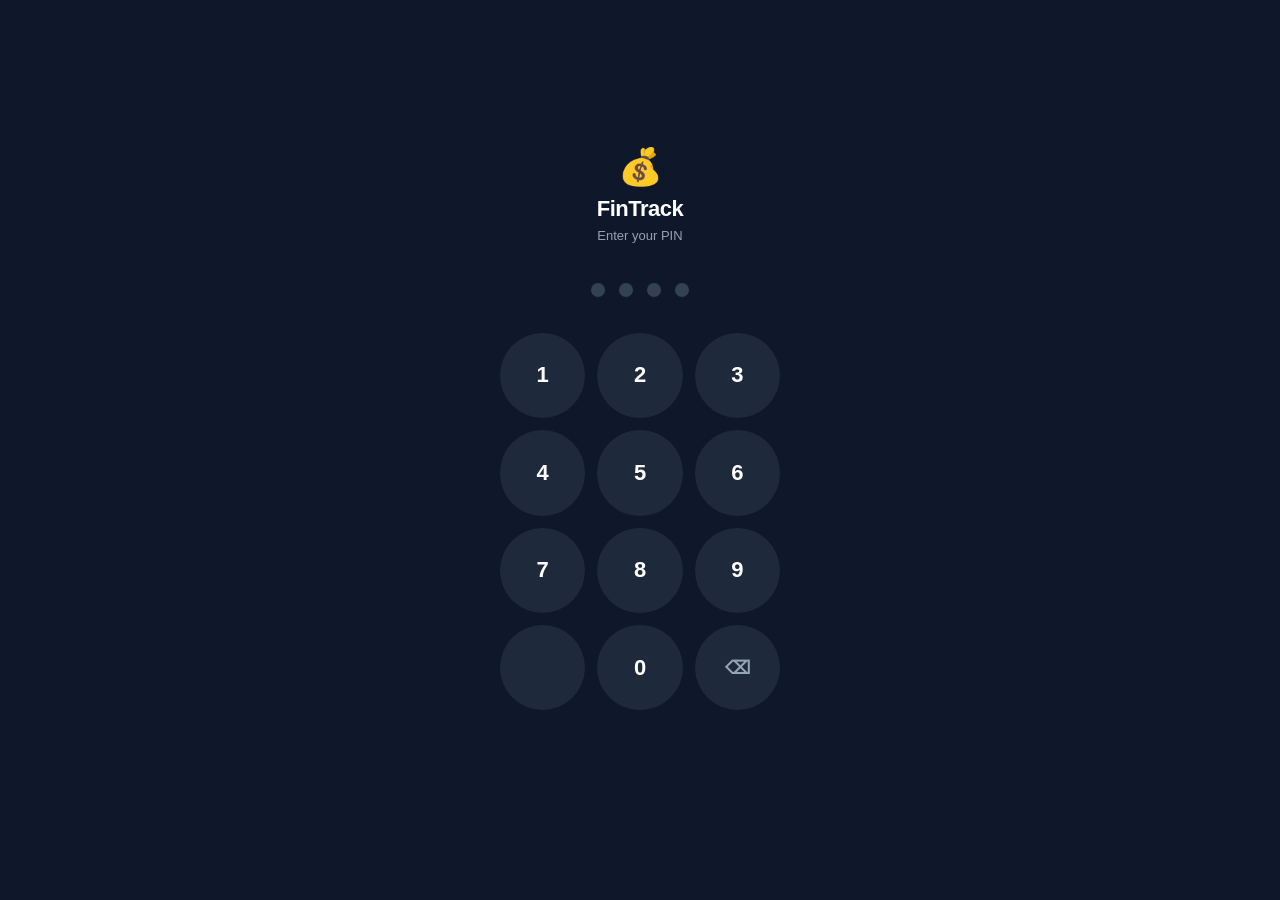
<file: finance_app.html>
<!DOCTYPE html>
<html lang="en">
<head>
<meta charset="UTF-8">
<meta name="viewport" content="width=device-width, initial-scale=1.0, maximum-scale=1.0, user-scalable=no">
<title>FinTrack</title>
<style>
  :root {
    --teal: #0d9488; --teal-light: #ccfbf1; --teal-dark: #0f766e;
    --indigo: #6366f1; --indigo-light: #eef2ff;
    --amber: #f59e0b; --green: #22c55e; --red: #ef4444;
    --slate-900: #0f172a; --slate-700: #334155; --slate-500: #64748b;
    --slate-400: #94a3b8; --slate-200: #e2e8f0; --slate-100: #f1f5f9;
    --slate-50: #f8fafc; --white: #ffffff;
    --nav-h: 64px; --radius: 16px; --radius-sm: 10px;
  }
  * { box-sizing: border-box; margin: 0; padding: 0; -webkit-tap-highlight-color: transparent; }
  html, body { height: 100%; }
  body { font-family: -apple-system, BlinkMacSystemFont, 'SF Pro Display', sans-serif;
    background: var(--slate-50); color: var(--slate-900);
    max-width: 430px; margin: 0 auto; min-height: 100vh; overflow-x: hidden; }

  /* ── PIN SCREEN ── */
  #pin-screen {
    position: fixed; inset: 0; background: var(--slate-900); z-index: 999;
    display: flex; flex-direction: column; align-items: center; justify-content: center;
    padding: 40px 32px;
  }
  #pin-screen.hidden { display: none; }
  .pin-logo { font-size: 36px; margin-bottom: 8px; }
  .pin-title { font-size: 22px; font-weight: 700; color: var(--white); margin-bottom: 6px; letter-spacing: -0.5px; }
  .pin-sub { font-size: 13px; color: var(--slate-400); margin-bottom: 40px; }
  .pin-dots { display: flex; gap: 14px; margin-bottom: 36px; }
  .pin-dot { width: 14px; height: 14px; border-radius: 50%; background: var(--slate-700); transition: background 0.15s; }
  .pin-dot.filled { background: var(--teal); }
  .pin-pad { display: grid; grid-template-columns: repeat(3, 1fr); gap: 12px; width: 100%; max-width: 280px; }
  .pin-btn {
    aspect-ratio: 1; border-radius: 50%; background: var(--slate-800, #1e293b);
    border: none; color: var(--white); font-size: 22px; font-weight: 600;
    cursor: pointer; display: flex; align-items: center; justify-content: center;
    transition: background 0.1s, transform 0.1s;
  }
  .pin-btn:active { background: var(--teal); transform: scale(0.93); }
  .pin-btn.del { font-size: 18px; color: var(--slate-400); }
  .pin-error { font-size: 12px; color: var(--red); margin-top: 16px; height: 16px; }
  .pin-setup-hint { font-size: 11px; color: var(--slate-500); margin-top: 12px; text-align: center; }

  /* ── SYNC STATUS BAR ── */
  .sync-bar {
    display: flex; align-items: center; gap: 6px;
    padding: 7px 14px; font-size: 11px; font-weight: 500;
    background: var(--teal-light); color: var(--teal-dark);
    border-bottom: 1px solid #99f6e4; justify-content: space-between;
  }
  .sync-bar.error { background: #fef2f2; color: #991b1b; border-color: #fca5a5; }
  .sync-bar.hidden { display: none; }
  .sync-dot { width: 7px; height: 7px; border-radius: 50%; background: var(--teal); flex-shrink: 0; }
  .sync-dot.pulse { animation: pulse 1.5s infinite; }
  .sync-dot.red { background: var(--red); }
  @keyframes pulse { 0%,100%{opacity:1} 50%{opacity:0.3} }
  .sync-btn { font-size: 10px; font-weight: 600; background: none; border: none;
    color: inherit; cursor: pointer; text-decoration: underline; }

  /* ── LAYOUT ── */
  .page { display: none; padding-bottom: calc(var(--nav-h) + 12px); min-height: 100vh; }
  .page.active { display: block; }
  .nav { position: fixed; bottom: 0; left: 50%; transform: translateX(-50%);
    width: 100%; max-width: 430px; height: var(--nav-h);
    background: var(--white); border-top: 1px solid var(--slate-200);
    display: flex; align-items: center; z-index: 100; }
  .nav-btn { flex: 1; display: flex; flex-direction: column; align-items: center; gap: 4px;
    background: none; border: none; cursor: pointer; color: var(--slate-400);
    font-size: 10px; font-weight: 500; padding: 6px 0; transition: color 0.15s; }
  .nav-btn.active { color: var(--teal); }
  .nav-btn svg { width: 22px; height: 22px; }
  .fab-wrap { flex: 0 0 72px; display: flex; justify-content: center; }
  .fab { width: 52px; height: 52px; border-radius: 50%; background: var(--slate-900);
    border: none; cursor: pointer; display: flex; align-items: center; justify-content: center;
    margin-top: -22px; box-shadow: 0 4px 16px rgba(15,23,42,0.25); transition: transform 0.15s; }
  .fab:active { transform: scale(0.95); }
  .fab svg { width: 22px; height: 22px; color: var(--white); }

  /* ── CARDS ── */
  .card { background: var(--white); border-radius: var(--radius); border: 1px solid var(--slate-200); padding: 16px; }
  .balance-card { margin: 14px 20px 0; background: var(--slate-900); border-radius: 20px; padding: 20px; }
  .balance-label { font-size: 10px; color: #475569; margin-bottom: 4px; letter-spacing: 0.3px; }
  .balance-amount { font-size: 34px; font-weight: 700; color: var(--white); letter-spacing: -1.5px; margin-bottom: 14px; line-height: 1; }
  .balance-actions { display: flex; gap: 8px; }
  .bal-action { flex: 1; background: rgba(255,255,255,0.07); border-radius: 10px; padding: 9px 6px; text-align: center; border: none; cursor: pointer; }
  .bal-action-icon { font-size: 16px; margin-bottom: 2px; }
  .bal-action-label { font-size: 9px; color: #64748b; }

  /* ── HOME ── */
  .home-header { padding: 20px 20px 0; display: flex; justify-content: space-between; align-items: center; }
  .avatar { width: 36px; height: 36px; border-radius: 50%; background: var(--indigo-light);
    display: flex; align-items: center; justify-content: center; font-size: 15px; font-weight: 700; color: var(--indigo); }
  .greeting { font-size: 13px; color: var(--slate-400); }
  .notif-btn { width: 36px; height: 36px; border-radius: 50%; background: var(--slate-100); border: none; cursor: pointer; display: flex; align-items: center; justify-content: center; }
  .chart-section { margin: 16px 20px 0; }
  .chart-header { display: flex; justify-content: space-between; align-items: center; margin-bottom: 10px; }
  .period-pills { display: flex; gap: 4px; }
  .period-pill { font-size: 10px; padding: 3px 10px; border-radius: 20px; border: none; cursor: pointer; font-weight: 500; background: var(--slate-100); color: var(--slate-500); }
  .period-pill.active { background: var(--slate-900); color: var(--white); }
  .chart-wrap { background: var(--white); border-radius: var(--radius); border: 1px solid var(--slate-200); padding: 14px; }
  .chart-amount { font-size: 22px; font-weight: 700; letter-spacing: -0.5px; color: var(--slate-900); margin-bottom: 2px; }
  .chart-sub { font-size: 10px; color: var(--slate-400); margin-bottom: 12px; }
  .ie-row { display: flex; gap: 8px; margin: 12px 20px 0; }
  .ie-pill { flex: 1; background: var(--white); border-radius: var(--radius-sm); border: 1px solid var(--slate-200); padding: 10px 12px; display: flex; align-items: center; gap: 8px; }
  .ie-dot { width: 8px; height: 8px; border-radius: 50%; flex-shrink: 0; }
  .ie-val { font-size: 13px; font-weight: 700; color: var(--slate-900); }
  .ie-lbl { font-size: 9px; color: var(--slate-400); }
  .tx-section { margin: 16px 20px 0; }
  .tx-row { display: flex; align-items: center; gap: 10px; padding: 9px 0; border-bottom: 1px solid var(--slate-100); }
  .tx-row:last-child { border-bottom: none; }
  .tx-icon { width: 36px; height: 36px; border-radius: 50%; display: flex; align-items: center; justify-content: center; font-size: 16px; flex-shrink: 0; background: var(--slate-100); }
  .tx-name { font-size: 12px; font-weight: 600; color: var(--slate-900); }
  .tx-sub { font-size: 10px; color: var(--slate-400); margin-top: 1px; }
  .tx-amt { font-size: 13px; font-weight: 700; }
  .tx-amt.neg { color: var(--red); } .tx-amt.pos { color: var(--green); }
  .sec-hd { display: flex; justify-content: space-between; align-items: center; margin-bottom: 10px; }
  .section-label { font-size: 13px; font-weight: 600; color: var(--slate-900); }
  .see-all { font-size: 11px; color: var(--teal); font-weight: 600; background: none; border: none; cursor: pointer; }

  /* ── GOALS ── */
  .goals-header { padding: 24px 20px 0; }
  .goals-summary { margin: 12px 20px 0; display: flex; gap: 8px; }
  .gsumm { flex: 1; background: var(--white); border: 1px solid var(--slate-200); border-radius: var(--radius-sm); padding: 10px; }
  .gsumm-val { font-size: 15px; font-weight: 700; color: var(--slate-900); }
  .gsumm-lbl { font-size: 9px; color: var(--slate-400); margin-top: 2px; }
  .goals-grid { margin: 14px 20px 0; display: flex; flex-direction: column; gap: 10px; }
  .goal-card { background: var(--white); border-radius: var(--radius); border: 1px solid var(--slate-200); padding: 14px; }
  .goal-top { display: flex; justify-content: space-between; align-items: center; margin-bottom: 10px; }
  .goal-icon-wrap { width: 32px; height: 32px; border-radius: 9px; display: flex; align-items: center; justify-content: center; font-size: 16px; }
  .goal-pct { font-size: 13px; font-weight: 700; }
  .goal-name { font-size: 12px; font-weight: 600; color: var(--slate-900); margin-bottom: 1px; }
  .goal-saved { font-size: 10px; color: var(--slate-400); }
  .goal-track { height: 5px; background: var(--slate-100); border-radius: 3px; margin: 8px 0 6px; }
  .goal-fill { height: 100%; border-radius: 3px; transition: width 0.6s ease; }
  .goal-footer { display: flex; justify-content: space-between; font-size: 9px; color: var(--slate-400); }

  /* ── ANALYTICS ── */
  .analytics-header { padding: 24px 20px 0; }
  .revenue-card { margin: 14px 20px 0; background: var(--teal); border-radius: 20px; padding: 18px; }
  .rev-label { font-size: 10px; color: rgba(255,255,255,0.65); margin-bottom: 4px; }
  .rev-amount { font-size: 30px; font-weight: 700; color: var(--white); letter-spacing: -1px; margin-bottom: 4px; }
  .rev-change { font-size: 11px; color: #99f6e4; font-weight: 500; margin-bottom: 16px; }
  .bar-chart { display: flex; align-items: flex-end; gap: 5px; height: 56px; }
  .bar-col { flex: 1; display: flex; flex-direction: column; align-items: center; }
  .bar-inner { width: 100%; border-radius: 4px 4px 0 0; }
  .bar-xlabel { font-size: 8px; color: rgba(255,255,255,0.5); margin-top: 5px; }
  .an-stats { margin: 12px 20px 0; display: flex; gap: 8px; }
  .an-stat { flex: 1; background: var(--white); border: 1px solid var(--slate-200); border-radius: var(--radius-sm); padding: 11px; }
  .an-stat-val { font-size: 16px; font-weight: 700; color: var(--slate-900); }
  .an-stat-lbl { font-size: 9px; color: var(--slate-400); margin-top: 2px; }
  .cat-section { margin: 14px 20px 0; }
  .cat-item { margin-bottom: 11px; }
  .cat-row { display: flex; justify-content: space-between; font-size: 11px; color: var(--slate-700); margin-bottom: 5px; font-weight: 500; }
  .cat-val { color: var(--slate-400); font-weight: 400; }
  .cat-track { height: 6px; background: var(--slate-100); border-radius: 3px; }
  .cat-fill { height: 100%; border-radius: 3px; }

  /* ── INSTALLMENTS ── */
  .inst-header { padding: 24px 20px 0; }
  .inst-summary { margin: 12px 20px 0; display: flex; gap: 8px; flex-wrap: wrap; }
  .inst-grid { margin: 14px 20px 0; display: flex; flex-direction: column; gap: 10px; }
  .inst-card { background: var(--white); border-radius: var(--radius); border: 1px solid var(--slate-200); padding: 14px; }
  .inst-top { display: flex; justify-content: space-between; align-items: flex-start; margin-bottom: 10px; }
  .inst-name { font-size: 13px; font-weight: 700; color: var(--slate-900); }
  .inst-cat { font-size: 10px; color: var(--slate-400); margin-top: 2px; }
  .inst-badge { font-size: 9px; font-weight: 600; padding: 3px 9px; border-radius: 10px; }
  .badge-active { background: #fff7ed; color: #c2410c; }
  .badge-done { background: var(--slate-100); color: var(--slate-500); }
  .inst-track { height: 6px; background: var(--slate-100); border-radius: 3px; margin: 8px 0 10px; }
  .inst-fill { height: 100%; border-radius: 3px; transition: width 0.6s; }
  .inst-stats { display: flex; justify-content: space-between; font-size: 10px; color: var(--slate-500); }
  .inst-stat-val { font-size: 12px; font-weight: 700; color: var(--slate-900); }

  /* ── SETTINGS ── */
  .settings-header { padding: 24px 20px 0; }
  .settings-section { margin: 16px 20px 0; }
  .settings-label { font-size: 11px; font-weight: 600; color: var(--slate-400); text-transform: uppercase; letter-spacing: 0.05em; margin-bottom: 8px; }
  .settings-card { background: var(--white); border-radius: var(--radius); border: 1px solid var(--slate-200); overflow: hidden; }
  .settings-row { display: flex; align-items: center; justify-content: space-between; padding: 13px 16px; border-bottom: 1px solid var(--slate-100); cursor: pointer; }
  .settings-row:last-child { border-bottom: none; }
  .settings-row-label { font-size: 13px; font-weight: 500; color: var(--slate-900); }
  .settings-row-sub { font-size: 10px; color: var(--slate-400); margin-top: 2px; }
  .settings-row-right { display: flex; align-items: center; gap: 8px; font-size: 12px; color: var(--slate-400); }
  .toggle { width: 42px; height: 24px; border-radius: 12px; background: var(--slate-200); position: relative; cursor: pointer; transition: background 0.2s; border: none; flex-shrink: 0; }
  .toggle.on { background: var(--teal); }
  .toggle::after { content: ""; position: absolute; width: 18px; height: 18px; border-radius: 50%; background: var(--white); top: 3px; left: 3px; transition: left 0.2s; }
  .toggle.on::after { left: 21px; }
  .url-input { width: 100%; border: none; outline: none; font-size: 12px; color: var(--slate-700); background: none; font-family: inherit; }
  .settings-btn { padding: 12px 16px; background: none; border: none; color: var(--teal); font-size: 13px; font-weight: 600; cursor: pointer; text-align: left; width: 100%; }
  .settings-btn.danger { color: var(--red); }

  /* ── ADD ── */
  .add-header { padding: 24px 20px 0; }
  .type-toggle { margin: 14px 20px 0; display: flex; background: var(--slate-100); border-radius: 12px; padding: 4px; }
  .type-btn { flex: 1; padding: 9px; text-align: center; border-radius: 9px; border: none; font-size: 12px; font-weight: 600; cursor: pointer; background: none; color: var(--slate-400); transition: all 0.2s; }
  .type-btn.active-exp { background: var(--white); color: var(--red); box-shadow: 0 1px 4px rgba(0,0,0,0.08); }
  .type-btn.active-inc { background: var(--white); color: var(--green); box-shadow: 0 1px 4px rgba(0,0,0,0.08); }
  .amount-input-wrap { margin: 20px 20px 0; text-align: center; }
  .amount-label { font-size: 11px; color: var(--slate-400); margin-bottom: 6px; }
  .amount-input { font-size: 42px; font-weight: 700; color: var(--slate-900); letter-spacing: -2px; border: none; outline: none; background: none; text-align: center; width: 100%; }
  .amount-input::placeholder { color: var(--slate-200); }
  .form-section { margin: 16px 20px 0; display: flex; flex-direction: column; gap: 10px; }
  .form-field { background: var(--white); border: 1px solid var(--slate-200); border-radius: var(--radius-sm); padding: 12px 14px; }
  .form-field label { font-size: 10px; color: var(--slate-400); font-weight: 500; display: block; margin-bottom: 4px; }
  .form-field input, .form-field select { width: 100%; border: none; outline: none; font-size: 13px; font-weight: 500; color: var(--slate-900); background: none; font-family: inherit; appearance: none; }
  .submit-btn { margin: 16px 20px 0; width: calc(100% - 40px); padding: 15px; background: var(--slate-900); color: var(--white); border: none; border-radius: var(--radius-sm); font-size: 14px; font-weight: 700; cursor: pointer; }
  .submit-btn:active { opacity: 0.9; }
  .sync-indicator { display: flex; align-items: center; gap: 6px; font-size: 11px; color: var(--slate-400); margin: 8px 20px 0; }
  .meta { font-size: 10px; color: var(--slate-400); }
  .page-title { font-size: 22px; font-weight: 700; letter-spacing: -0.5px; color: var(--slate-900); }
  .spacer { height: 14px; }

  /* ── TOAST ── */
  .toast { position: fixed; bottom: calc(var(--nav-h) + 16px); left: 50%; transform: translateX(-50%);
    background: var(--slate-900); color: var(--white); font-size: 12px; font-weight: 500;
    padding: 10px 20px; border-radius: 20px; z-index: 200; opacity: 0;
    transition: opacity 0.25s; pointer-events: none; white-space: nowrap; }
  .toast.show { opacity: 1; }
</style>
</head>
<body>

<!-- ══ PIN SCREEN ══════════════════════════════════════════════ -->
<div id="pin-screen">
  <div class="pin-logo">💰</div>
  <div class="pin-title">FinTrack</div>
  <div class="pin-sub" id="pin-sub">Enter your PIN</div>
  <div class="pin-dots" id="pin-dots">
    <div class="pin-dot" id="d0"></div>
    <div class="pin-dot" id="d1"></div>
    <div class="pin-dot" id="d2"></div>
    <div class="pin-dot" id="d3"></div>
  </div>
  <div class="pin-pad">
    <button class="pin-btn" onclick="pinPress('1')">1</button>
    <button class="pin-btn" onclick="pinPress('2')">2</button>
    <button class="pin-btn" onclick="pinPress('3')">3</button>
    <button class="pin-btn" onclick="pinPress('4')">4</button>
    <button class="pin-btn" onclick="pinPress('5')">5</button>
    <button class="pin-btn" onclick="pinPress('6')">6</button>
    <button class="pin-btn" onclick="pinPress('7')">7</button>
    <button class="pin-btn" onclick="pinPress('8')">8</button>
    <button class="pin-btn" onclick="pinPress('9')">9</button>
    <button class="pin-btn" onclick="pinPress('')"></button>
    <button class="pin-btn" onclick="pinPress('0')">0</button>
    <button class="pin-btn del" onclick="pinDel()">⌫</button>
  </div>
  <div class="pin-error" id="pin-error"></div>
  <div class="pin-setup-hint" id="pin-setup-hint"></div>
</div>

<!-- ══ SYNC BAR ════════════════════════════════════════════════ -->
<div class="sync-bar hidden" id="sync-bar">
  <div style="display:flex;align-items:center;gap:6px">
    <div class="sync-dot" id="sync-dot"></div>
    <span id="sync-msg">Connected to Google Sheets</span>
  </div>
  <button class="sync-btn" id="sync-action-btn" onclick="manualSync()">Sync now</button>
</div>

<!-- ══ HOME ═══════════════════════════════════════════════════ -->
<div class="page active" id="page-home">
  <div class="home-header">
    <div style="display:flex;align-items:center;gap:10px">
      <div class="avatar">N</div>
      <div><div class="greeting">Good morning,</div><div style="font-size:15px;font-weight:700;color:var(--slate-900)">Nut 👋</div></div>
    </div>
    <button class="notif-btn" onclick="goTo('settings')">
      <svg width="18" height="18" viewBox="0 0 24 24" fill="none" stroke="#64748b" stroke-width="2" stroke-linecap="round" stroke-linejoin="round"><circle cx="12" cy="12" r="3"/><path d="M19.4 15a1.65 1.65 0 0 0 .33 1.82l.06.06a2 2 0 0 1-2.83 2.83l-.06-.06a1.65 1.65 0 0 0-1.82-.33 1.65 1.65 0 0 0-1 1.51V21a2 2 0 0 1-4 0v-.09A1.65 1.65 0 0 0 9 19.4a1.65 1.65 0 0 0-1.82.33l-.06.06a2 2 0 0 1-2.83-2.83l.06-.06A1.65 1.65 0 0 0 4.68 15a1.65 1.65 0 0 0-1.51-1H3a2 2 0 0 1 0-4h.09A1.65 1.65 0 0 0 4.6 9a1.65 1.65 0 0 0-.33-1.82l-.06-.06a2 2 0 0 1 2.83-2.83l.06.06A1.65 1.65 0 0 0 9 4.68a1.65 1.65 0 0 0 1-1.51V3a2 2 0 0 1 4 0v.09a1.65 1.65 0 0 0 1 1.51 1.65 1.65 0 0 0 1.82-.33l.06-.06a2 2 0 0 1 2.83 2.83l-.06.06A1.65 1.65 0 0 0 19.4 9a1.65 1.65 0 0 0 1.51 1H21a2 2 0 0 1 0 4h-.09a1.65 1.65 0 0 0-1.51 1z"/></svg>
    </button>
  </div>
  <div class="balance-card">
    <div class="balance-label">CURRENT BALANCE</div>
    <div class="balance-amount" id="home-balance">฿0</div>
    <div class="balance-actions">
      <button class="bal-action"><div class="bal-action-icon">↗</div><div class="bal-action-label">Send</div></button>
      <button class="bal-action"><div class="bal-action-icon">↙</div><div class="bal-action-label">Request</div></button>
      <button class="bal-action" onclick="goTo('add')"><div class="bal-action-icon">➕</div><div class="bal-action-label">Add</div></button>
      <button class="bal-action"><div class="bal-action-icon">📋</div><div class="bal-action-label">History</div></button>
    </div>
  </div>
  <div class="chart-section">
    <div class="chart-header">
      <span class="section-label">Spending</span>
      <div class="period-pills">
        <button class="period-pill active">1W</button>
        <button class="period-pill">1M</button>
        <button class="period-pill">3M</button>
      </div>
    </div>
    <div class="chart-wrap">
      <div class="chart-amount" id="chart-amount">฿0</div>
      <div class="chart-sub">Total spent this week</div>
      <svg id="spend-chart" width="100%" height="64" viewBox="0 0 300 64" preserveAspectRatio="none">
        <defs><linearGradient id="chartGrad" x1="0" y1="0" x2="0" y2="1">
          <stop offset="0%" stop-color="#6366f1" stop-opacity="0.15"/>
          <stop offset="100%" stop-color="#6366f1" stop-opacity="0"/>
        </linearGradient></defs>
        <polygon id="chart-area" fill="url(#chartGrad)"/>
        <polyline id="chart-line" fill="none" stroke="#6366f1" stroke-width="2.5" stroke-linejoin="round" stroke-linecap="round"/>
      </svg>
      <div style="display:flex;justify-content:space-between;font-size:9px;color:var(--slate-400);margin-top:4px">
        <span>Mon</span><span>Tue</span><span>Wed</span><span>Thu</span><span>Fri</span><span>Sat</span><span>Sun</span>
      </div>
    </div>
  </div>
  <div class="ie-row">
    <div class="ie-pill"><div class="ie-dot" style="background:var(--green)"></div><div><div class="ie-lbl">Income</div><div class="ie-val" id="home-inc">฿0</div></div></div>
    <div class="ie-pill"><div class="ie-dot" style="background:var(--red)"></div><div><div class="ie-lbl">Expenses</div><div class="ie-val" id="home-exp">฿0</div></div></div>
  </div>
  <div class="tx-section">
    <div class="sec-hd"><span class="section-label">Recent</span><button class="see-all" onclick="goTo('analytics')">See all</button></div>
    <div class="card" style="padding:6px 14px" id="home-tx-list"></div>
  </div>
  <div class="spacer"></div>
</div>

<!-- ══ GOALS ══════════════════════════════════════════════════ -->
<div class="page" id="page-goals">
  <div class="goals-header"><div class="meta">June 2026</div><div class="page-title">Your Goals</div></div>
  <div class="goals-summary">
    <div class="gsumm"><div class="gsumm-val" id="goals-total-saved">฿0</div><div class="gsumm-lbl">Total saved</div></div>
    <div class="gsumm"><div class="gsumm-val" id="goals-active">0</div><div class="gsumm-lbl">Active goals</div></div>
    <div class="gsumm"><div class="gsumm-val" id="goals-avg-pct">0%</div><div class="gsumm-lbl">Avg. progress</div></div>
  </div>
  <div class="goals-grid" id="goals-list"></div>
  <div class="spacer"></div>
</div>

<!-- ══ ANALYTICS ══════════════════════════════════════════════ -->
<div class="page" id="page-analytics">
  <div class="analytics-header"><div class="meta">June 2026</div><div class="page-title">Analytics</div></div>
  <div class="revenue-card">
    <div class="rev-label">TOTAL INCOME</div>
    <div class="rev-amount" id="rev-amount">฿0</div>
    <div class="rev-change" id="rev-change">— this month</div>
    <div class="bar-chart" id="weekly-bars">
      <div class="bar-col"><div class="bar-inner" style="height:38%;background:rgba(255,255,255,0.25)"></div><div class="bar-xlabel">Mon</div></div>
      <div class="bar-col"><div class="bar-inner" style="height:55%;background:rgba(255,255,255,0.25)"></div><div class="bar-xlabel">Tue</div></div>
      <div class="bar-col"><div class="bar-inner" style="height:45%;background:rgba(255,255,255,0.25)"></div><div class="bar-xlabel">Wed</div></div>
      <div class="bar-col"><div class="bar-inner" style="height:80%;background:rgba(255,255,255,0.9)"></div><div class="bar-xlabel">Thu</div></div>
      <div class="bar-col"><div class="bar-inner" style="height:65%;background:rgba(255,255,255,0.25)"></div><div class="bar-xlabel">Fri</div></div>
      <div class="bar-col"><div class="bar-inner" style="height:100%;background:rgba(255,255,255,0.25)"></div><div class="bar-xlabel">Sat</div></div>
      <div class="bar-col"><div class="bar-inner" style="height:70%;background:rgba(255,255,255,0.25)"></div><div class="bar-xlabel">Sun</div></div>
    </div>
  </div>
  <div class="an-stats">
    <div class="an-stat"><div class="an-stat-val" id="an-exp">฿0</div><div class="an-stat-lbl">Expenses</div></div>
    <div class="an-stat"><div class="an-stat-val" id="an-net">฿0</div><div class="an-stat-lbl">Net savings</div></div>
    <div class="an-stat"><div class="an-stat-val" id="an-rate">0%</div><div class="an-stat-lbl">Savings rate</div></div>
  </div>
  <div class="cat-section">
    <div class="sec-hd"><span class="section-label">Expenses by category</span></div>
    <div class="card" style="padding:14px" id="cat-breakdown"></div>
  </div>
  <div class="spacer"></div>
</div>

<!-- ══ INSTALLMENTS ═══════════════════════════════════════════ -->
<div class="page" id="page-installments">
  <div class="inst-header"><div class="meta">Active plans</div><div class="page-title">Installments</div></div>
  <div class="inst-summary">
    <div class="gsumm"><div class="gsumm-val" id="inst-monthly">฿0</div><div class="gsumm-lbl">Monthly burden</div></div>
    <div class="gsumm"><div class="gsumm-val" id="inst-balance">฿0</div><div class="gsumm-lbl">Total balance</div></div>
    <div class="gsumm"><div class="gsumm-val" id="inst-count">0</div><div class="gsumm-lbl">Active plans</div></div>
  </div>
  <div class="inst-grid" id="inst-list"></div>
  <div class="spacer"></div>
</div>

<!-- ══ ADD ════════════════════════════════════════════════════ -->
<div class="page" id="page-add">
  <div class="add-header"><div class="meta">Add transaction</div><div class="page-title">New Entry</div></div>
  <div class="type-toggle">
    <button class="type-btn active-exp" id="btn-expense" onclick="setType('Expense')">Expense</button>
    <button class="type-btn" id="btn-income" onclick="setType('Income')">Income</button>
  </div>
  <div class="amount-input-wrap">
    <div class="amount-label">AMOUNT (THB)</div>
    <input class="amount-input" id="f-amount" type="number" min="0" placeholder="0">
  </div>
  <div class="form-section">
    <div class="form-field"><label>CATEGORY</label><select id="f-category"></select></div>
    <div class="form-field"><label>DESCRIPTION</label><input id="f-desc" type="text" placeholder="e.g. Grab delivery"></div>
    <div class="form-field"><label>DATE</label><input id="f-date" type="date"></div>
    <div class="form-field"><label>NOTES (optional)</label><input id="f-notes" type="text" placeholder="Optional note"></div>
  </div>
  <div class="sync-indicator" id="sync-indicator">
    <div class="sync-dot" style="width:7px;height:7px;border-radius:50%;background:var(--slate-300);" id="add-sync-dot"></div>
    <span id="add-sync-label">Will save locally only</span>
  </div>
  <button class="submit-btn" onclick="submitTx()">Add Transaction</button>
  <div class="spacer"></div>
</div>

<!-- ══ SETTINGS ═══════════════════════════════════════════════ -->
<div class="page" id="page-settings">
  <div class="settings-header"><div class="meta">Preferences</div><div class="page-title">Settings</div></div>

  <div class="settings-section">
    <div class="settings-label">Google Sheets sync</div>
    <div class="settings-card">
      <div class="settings-row">
        <div><div class="settings-row-label">Sheets Web App URL</div><div class="settings-row-sub">Paste your Apps Script URL here</div></div>
      </div>
      <div style="padding:0 16px 12px;">
        <div class="form-field" style="background:var(--slate-50)">
          <label>APPS SCRIPT URL</label>
          <input class="url-input" id="sheets-url" type="url" placeholder="https://script.google.com/macros/s/…/exec">
        </div>
      </div>
      <div class="settings-row" onclick="testConnection()">
        <div><div class="settings-row-label">Test connection</div><div class="settings-row-sub" id="conn-status">Not tested yet</div></div>
        <div class="settings-row-right">→</div>
      </div>
      <div class="settings-row">
        <div><div class="settings-row-label">Auto-sync on add</div><div class="settings-row-sub">Post to Sheets every time you add a transaction</div></div>
        <button class="toggle on" id="toggle-autosync" onclick="toggleSetting('autosync')"></button>
      </div>
      <div class="settings-row" onclick="manualSync()">
        <div><div class="settings-row-label">Sync all local data now</div><div class="settings-row-sub" id="last-sync-label">Never synced</div></div>
        <div class="settings-row-right">↑ Sync</div>
      </div>
    </div>
  </div>

  <div class="settings-section">
    <div class="settings-label">Security</div>
    <div class="settings-card">
      <div class="settings-row">
        <div><div class="settings-row-label">PIN lock</div><div class="settings-row-sub">Require PIN to open app</div></div>
        <button class="toggle on" id="toggle-pin" onclick="toggleSetting('pin')"></button>
      </div>
      <div class="settings-row" onclick="changePin()">
        <div><div class="settings-row-label">Change PIN</div><div class="settings-row-sub">Update your 4-digit PIN</div></div>
        <div class="settings-row-right">→</div>
      </div>
    </div>
  </div>

  <div class="settings-section">
    <div class="settings-label">Notifications</div>
    <div class="settings-card">
      <div class="settings-row">
        <div><div class="settings-row-label">Installment due alerts</div><div class="settings-row-sub">Remind me when a payment is due</div></div>
        <button class="toggle" id="toggle-notif" onclick="toggleSetting('notif')"></button>
      </div>
      <div class="settings-row" onclick="requestNotifPermission()">
        <div><div class="settings-row-label">Enable browser notifications</div><div class="settings-row-sub" id="notif-status">Permission not granted</div></div>
        <div class="settings-row-right">→</div>
      </div>
    </div>
  </div>

  <div class="settings-section">
    <div class="settings-label">Data</div>
    <div class="settings-card">
      <button class="settings-btn" onclick="exportData()">Export all transactions as JSON</button>
      <button class="settings-btn danger" onclick="confirmClear()">Clear all local data</button>
    </div>
  </div>
  <div class="spacer"></div>
</div>

<!-- ══ BOTTOM NAV ══════════════════════════════════════════════ -->
<nav class="nav">
  <button class="nav-btn active" id="nav-home" onclick="goTo('home')">
    <svg viewBox="0 0 24 24" fill="none" stroke="currentColor" stroke-width="1.8"><path d="m3 9 9-7 9 7v11a2 2 0 0 1-2 2H5a2 2 0 0 1-2-2z"/><polyline points="9 22 9 12 15 12 15 22"/></svg>
    Home
  </button>
  <button class="nav-btn" id="nav-goals" onclick="goTo('goals')">
    <svg viewBox="0 0 24 24" fill="none" stroke="currentColor" stroke-width="1.8"><circle cx="12" cy="12" r="10"/><circle cx="12" cy="12" r="6"/><circle cx="12" cy="12" r="2"/></svg>
    Goals
  </button>
  <div class="fab-wrap">
    <button class="fab" onclick="goTo('add')">
      <svg viewBox="0 0 24 24" fill="none" stroke="currentColor" stroke-width="2.2"><line x1="12" y1="5" x2="12" y2="19"/><line x1="5" y1="12" x2="19" y2="12"/></svg>
    </button>
  </div>
  <button class="nav-btn" id="nav-installments" onclick="goTo('installments')">
    <svg viewBox="0 0 24 24" fill="none" stroke="currentColor" stroke-width="1.8"><rect x="2" y="5" width="20" height="14" rx="2"/><line x1="2" y1="10" x2="22" y2="10"/></svg>
    Instalment
  </button>
  <button class="nav-btn" id="nav-analytics" onclick="goTo('analytics')">
    <svg viewBox="0 0 24 24" fill="none" stroke="currentColor" stroke-width="1.8"><line x1="18" y1="20" x2="18" y2="10"/><line x1="12" y1="20" x2="12" y2="4"/><line x1="6" y1="20" x2="6" y2="14"/></svg>
    Analytics
  </button>
</nav>

<div class="toast" id="toast"></div>

<script>
// ══ CONSTANTS ══════════════════════════════════════════════════
const INCOME_CATS = [
  {e:"💼",n:"Salary"},{e:"💰",n:"Freelance"},{e:"📈",n:"Trading / Investing"},
  {e:"🏠",n:"Rental Income"},{e:"🎁",n:"Bonus"},{e:"💵",n:"Other Income"}
];
const EXPENSE_CATS = [
  {e:"🏠",n:"Rent / Mortgage"},{e:"🍜",n:"Food & Dining"},{e:"🚇",n:"BTS / MRT"},
  {e:"🚗",n:"Grab / Transport"},{e:"⚡",n:"Electricity"},{e:"💧",n:"Water"},
  {e:"📱",n:"Phone / Internet"},{e:"🛒",n:"Groceries"},{e:"🏥",n:"Health / Medical"},
  {e:"👕",n:"Shopping"},{e:"🎬",n:"Entertainment"},{e:"✈️",n:"Travel"},
  {e:"📚",n:"Education"},{e:"💳",n:"Credit Card"},{e:"🏦",n:"Loan Repayment"},
  {e:"💊",n:"Pharmacy"},{e:"📦",n:"Other Expense"}
];
const GOALS = [
  {icon:"✈️",name:"Japan trip",saved:15000,target:50000,color:"#22c55e",bg:"#ecfdf5",due:"Sep 2026"},
  {icon:"🏠",name:"Real estate",saved:60500,target:230000,color:"#f59e0b",bg:"#fffbeb",due:"2 years"},
  {icon:"🚗",name:"New car fund",saved:180000,target:300000,color:"#6366f1",bg:"#eef2ff",due:"Mar 2027"},
  {icon:"📚",name:"Education fund",saved:8000,target:80000,color:"#0d9488",bg:"#ccfbf1",due:"Dec 2027"},
];
const INSTALLMENTS = [
  {icon:"🚗",name:"Car loan",cat:"🏦 Loan Repayment",total:360000,monthly:10000,paid:18,total_mo:36,color:"#6366f1"},
  {icon:"📱",name:"iPhone 16",cat:"💳 Credit Card",total:42000,monthly:3500,paid:9,total_mo:12,color:"#f59e0b"},
  {icon:"💻",name:"MacBook Pro",cat:"💳 Credit Card",total:72000,monthly:6000,paid:12,total_mo:12,color:"#22c55e"},
  {icon:"🏠",name:"Furniture set",cat:"🏦 Loan Repayment",total:85000,monthly:4250,paid:9,total_mo:20,color:"#0d9488"},
  {icon:"📷",name:"Camera gear",cat:"💳 Credit Card",total:28000,monthly:2800,paid:3,total_mo:10,color:"#8b5cf6"},
];
const MO = ["Jan","Feb","Mar","Apr","May","Jun","Jul","Aug","Sep","Oct","Nov","Dec"];
const CAT_COLORS = ["#6366f1","#0d9488","#f59e0b","#ef4444","#22c55e","#8b5cf6","#ec4899","#f97316"];

// ══ STATE ══════════════════════════════════════════════════════
let txs = JSON.parse(localStorage.getItem("ft_txs") || "[]");
let settings = JSON.parse(localStorage.getItem("ft_settings") || "{}");
let currentType = "Expense";
let pinBuffer = "";
let pinMode = "enter"; // "enter" | "setup" | "confirm"
let pinSetupFirst = "";
let unsyncedIds = JSON.parse(localStorage.getItem("ft_unsynced") || "[]");

// Defaults
if (!settings.pin)       settings.pin = "1234";
if (!settings.pinEnabled) settings.pinEnabled = true;
if (!settings.autosync)  settings.autosync = true;
if (!settings.notif)     settings.notif = false;
if (!settings.sheetsUrl) settings.sheetsUrl = "";
saveSettings();

// Seed sample data
if (!txs.length) {
  const d = new Date(), m = String(d.getMonth()+1).padStart(2,"0"), y = d.getFullYear();
  txs = [
    {id:1,date:`${y}-${m}-01`,type:"Income",category:"💼 Salary",desc:"June salary",amount:45000,notes:""},
    {id:2,date:`${y}-${m}-02`,type:"Expense",category:"🏠 Rent / Mortgage",desc:"June rent",amount:12000,notes:""},
    {id:3,date:`${y}-${m}-03`,type:"Expense",category:"⚡ Electricity",desc:"EGAT bill",amount:850,notes:""},
    {id:4,date:`${y}-${m}-04`,type:"Expense",category:"🍜 Food & Dining",desc:"Grab delivery",amount:280,notes:""},
    {id:5,date:`${y}-${m}-05`,type:"Expense",category:"🚇 BTS / MRT",desc:"Rabbit card",amount:500,notes:""},
    {id:6,date:`${y}-${m}-07`,type:"Income",category:"📈 Trading / Investing",desc:"Bitkub profit",amount:3200,notes:"Crypto"},
    {id:7,date:`${y}-${m}-08`,type:"Expense",category:"🛒 Groceries",desc:"Tops",amount:1200,notes:""},
  ];
  saveTxs();
}

function saveTxs() { localStorage.setItem("ft_txs", JSON.stringify(txs)); }
function saveSettings() { localStorage.setItem("ft_settings", JSON.stringify(settings)); }
function fmt(n) { return "฿" + Math.round(n).toLocaleString(); }

// ══ PIN LOGIC ══════════════════════════════════════════════════
function initPin() {
  if (!settings.pinEnabled) { unlockApp(); return; }
  pinMode = "enter";
  document.getElementById("pin-sub").textContent = "Enter your PIN";
  document.getElementById("pin-setup-hint").textContent = "";
  updatePinDots();
}

function pinPress(digit) {
  if (pinBuffer.length >= 4) return;
  pinBuffer += digit;
  updatePinDots();
  if (pinBuffer.length === 4) {
    setTimeout(() => checkPin(), 120);
  }
}

function pinDel() {
  pinBuffer = pinBuffer.slice(0, -1);
  updatePinDots();
  document.getElementById("pin-error").textContent = "";
}

function updatePinDots() {
  for (let i = 0; i < 4; i++) {
    document.getElementById(`d${i}`).classList.toggle("filled", i < pinBuffer.length);
  }
}

function checkPin() {
  if (pinMode === "enter") {
    if (pinBuffer === settings.pin) {
      unlockApp();
    } else {
      document.getElementById("pin-error").textContent = "Incorrect PIN. Try again.";
      pinBuffer = "";
      updatePinDots();
      const screen = document.getElementById("pin-screen");
      screen.style.animation = "none";
      setTimeout(() => { screen.style.animation = ""; }, 10);
    }
  } else if (pinMode === "setup") {
    pinSetupFirst = pinBuffer;
    pinBuffer = "";
    pinMode = "confirm";
    document.getElementById("pin-sub").textContent = "Confirm your new PIN";
    document.getElementById("pin-setup-hint").textContent = "Enter the same PIN again";
    updatePinDots();
  } else if (pinMode === "confirm") {
    if (pinBuffer === pinSetupFirst) {
      settings.pin = pinBuffer;
      saveSettings();
      pinBuffer = "";
      pinMode = "enter";
      unlockApp();
      showToast("PIN updated ✓");
    } else {
      document.getElementById("pin-error").textContent = "PINs don't match. Try again.";
      pinBuffer = "";
      pinMode = "setup";
      pinSetupFirst = "";
      document.getElementById("pin-sub").textContent = "Set a new PIN";
      updatePinDots();
    }
  }
}

function unlockApp() {
  document.getElementById("pin-screen").classList.add("hidden");
  updateSyncBar();
  renderHome();
}

function changePin() {
  document.getElementById("pin-screen").classList.remove("hidden");
  pinBuffer = ""; pinMode = "setup"; pinSetupFirst = "";
  document.getElementById("pin-sub").textContent = "Set a new PIN";
  document.getElementById("pin-setup-hint").textContent = "Choose a 4-digit PIN";
  document.getElementById("pin-error").textContent = "";
  updatePinDots();
}

// ══ NAVIGATION ════════════════════════════════════════════════
function goTo(page) {
  document.querySelectorAll(".page").forEach(p => p.classList.remove("active"));
  document.getElementById("page-"+page).classList.add("active");
  document.querySelectorAll(".nav-btn").forEach(b => b.classList.remove("active"));
  const nb = document.getElementById("nav-"+page);
  if (nb) nb.classList.add("active");
  if (page==="home")         renderHome();
  if (page==="goals")        renderGoals();
  if (page==="analytics")    renderAnalytics();
  if (page==="installments") renderInstallments();
  if (page==="add")          setupAdd();
  if (page==="settings")     renderSettings();
}

// ══ HOME ══════════════════════════════════════════════════════
function monthTxs() {
  const d = new Date();
  return txs.filter(t => { const td = new Date(t.date); return td.getMonth()===d.getMonth() && td.getFullYear()===d.getFullYear(); });
}
function calcSummary(arr) {
  const inc = arr.filter(t=>t.type==="Income").reduce((s,t)=>s+t.amount,0);
  const exp = arr.filter(t=>t.type==="Expense").reduce((s,t)=>s+t.amount,0);
  return {inc,exp,net:inc-exp,rate:inc>0?(inc-exp)/inc:0};
}
function renderHome() {
  const arr = monthTxs();
  const {inc,exp,net} = calcSummary(arr);
  document.getElementById("home-balance").textContent = fmt(net);
  document.getElementById("home-inc").textContent = fmt(inc);
  document.getElementById("home-exp").textContent = fmt(exp);
  const today = new Date(), weekSpend = Array(7).fill(0);
  for (let i=6;i>=0;i--) {
    const d = new Date(today); d.setDate(today.getDate()-i);
    const ds = d.toISOString().split("T")[0];
    weekSpend[6-i] = txs.filter(t=>t.date===ds&&t.type==="Expense").reduce((s,t)=>s+t.amount,0);
  }
  document.getElementById("chart-amount").textContent = fmt(weekSpend.reduce((a,b)=>a+b,0));
  renderLineChart(weekSpend);
  const recent = [...arr].sort((a,b)=>new Date(b.date)-new Date(a.date)).slice(0,5);
  const el = document.getElementById("home-tx-list");
  el.innerHTML = recent.length ? recent.map(txRowHTML).join("") : '<div style="padding:16px;text-align:center;font-size:12px;color:#94a3b8">No transactions yet</div>';
}
function renderLineChart(data) {
  const W=300,H=60,pad=4,max=Math.max(...data,1);
  const pts = data.map((v,i)=>`${(i/(data.length-1))*(W-pad*2)+pad},${pad+(1-v/max)*(H-pad*2)}`);
  document.getElementById("chart-line").setAttribute("points",pts.join(" "));
  document.getElementById("chart-area").setAttribute("points",[...pts,`${W-pad},${H}`,`${pad},${H}`].join(" "));
}
function txRowHTML(t) {
  const isInc=t.type==="Income", d=new Date(t.date);
  return `<div class="tx-row"><div class="tx-icon">${t.category.split(" ")[0]}</div><div style="flex:1;min-width:0"><div class="tx-name">${t.desc}</div><div class="tx-sub">${t.category.replace(/^\S+\s/,"")} · ${d.getDate()} ${MO[d.getMonth()]}</div></div><span class="tx-amt ${isInc?'pos':'neg'}">${isInc?"+":"-"}${fmt(t.amount)}</span></div>`;
}

// ══ GOALS ════════════════════════════════════════════════════
function renderGoals() {
  const total = GOALS.reduce((s,g)=>s+g.saved,0);
  const avg   = Math.round(GOALS.reduce((s,g)=>s+(g.saved/g.target*100),0)/GOALS.length);
  document.getElementById("goals-total-saved").textContent = fmt(total);
  document.getElementById("goals-active").textContent = GOALS.length;
  document.getElementById("goals-avg-pct").textContent = avg+"%";
  document.getElementById("goals-list").innerHTML = GOALS.map(g=>{
    const pct=Math.round(g.saved/g.target*100);
    return `<div class="goal-card"><div class="goal-top"><div style="display:flex;align-items:center;gap:8px"><div class="goal-icon-wrap" style="background:${g.bg}">${g.icon}</div><div><div class="goal-name">${g.name}</div><div class="goal-saved">${fmt(g.saved)} saved of ${fmt(g.target)}</div></div></div><div class="goal-pct" style="color:${g.color}">${pct}%</div></div><div class="goal-track"><div class="goal-fill" style="width:${pct}%;background:${g.color}"></div></div><div class="goal-footer"><span>${fmt(g.target-g.saved)} remaining</span><span>Target: ${g.due}</span></div></div>`;
  }).join("");
}

// ══ ANALYTICS ════════════════════════════════════════════════
function renderAnalytics() {
  const arr=monthTxs(), {inc,exp,net,rate}=calcSummary(arr);
  document.getElementById("rev-amount").textContent=fmt(inc);
  document.getElementById("rev-change").textContent=`${fmt(net)} net · ${Math.round(rate*100)}% savings rate`;
  document.getElementById("an-exp").textContent=fmt(exp);
  document.getElementById("an-net").textContent=fmt(net);
  document.getElementById("an-rate").textContent=Math.round(rate*100)+"%";
  const expTxs=arr.filter(t=>t.type==="Expense"), catMap={};
  expTxs.forEach(t=>{catMap[t.category]=(catMap[t.category]||0)+t.amount;});
  const sorted=Object.entries(catMap).sort((a,b)=>b[1]-a[1]), maxV=sorted[0]?.[1]||1;
  document.getElementById("cat-breakdown").innerHTML = sorted.length
    ? sorted.map(([cat,amt],i)=>`<div class="cat-item"><div class="cat-row"><span>${cat}</span><span class="cat-val">${fmt(amt)}</span></div><div class="cat-track"><div class="cat-fill" style="width:${Math.round(amt/maxV*100)}%;background:${CAT_COLORS[i%CAT_COLORS.length]}"></div></div></div>`).join("")
    : '<div style="padding:8px;text-align:center;font-size:12px;color:#94a3b8">No expense data</div>';
}

// ══ INSTALLMENTS ═════════════════════════════════════════════
function renderInstallments() {
  const active = INSTALLMENTS.filter(p=>p.paid<p.total_mo);
  const monthly = active.reduce((s,p)=>s+p.monthly,0);
  const balance = INSTALLMENTS.reduce((s,p)=>s+Math.max(p.total-p.monthly*p.paid,0),0);
  document.getElementById("inst-monthly").textContent=fmt(monthly);
  document.getElementById("inst-balance").textContent=fmt(balance);
  document.getElementById("inst-count").textContent=active.length;
  document.getElementById("inst-list").innerHTML = INSTALLMENTS.map(p=>{
    const pct=Math.round(p.paid/p.total_mo*100), rem=p.total_mo-p.paid;
    const bal=Math.max(p.total-p.monthly*p.paid,0), isDone=rem<=0;
    return `<div class="inst-card">
      <div class="inst-top">
        <div><div class="inst-name">${p.icon} ${p.name}</div><div class="inst-cat">${p.cat}</div></div>
        <span class="inst-badge ${isDone?'badge-done':'badge-active'}">${isDone?'Paid off':'Active'}</span>
      </div>
      <div style="display:flex;justify-content:space-between;font-size:10px;color:#94a3b8;margin-bottom:4px">
        <span>${p.paid} of ${p.total_mo} months paid</span><span style="font-weight:600;color:${p.color}">${pct}%</span>
      </div>
      <div class="inst-track"><div class="inst-fill" style="width:${pct}%;background:${p.color}"></div></div>
      <div class="inst-stats">
        <div><div style="font-size:9px;color:#94a3b8">Monthly</div><div class="inst-stat-val">${fmt(p.monthly)}</div></div>
        <div style="text-align:center"><div style="font-size:9px;color:#94a3b8">Months left</div><div class="inst-stat-val">${rem}</div></div>
        <div style="text-align:right"><div style="font-size:9px;color:#94a3b8">Balance</div><div class="inst-stat-val" style="color:${isDone?'#94a3b8':'#ef4444'}">${fmt(bal)}</div></div>
      </div>
    </div>`;
  }).join("");
}

// ══ ADD TRANSACTION ═══════════════════════════════════════════
function setType(type) {
  currentType=type;
  document.getElementById("btn-expense").className="type-btn"+(type==="Expense"?" active-exp":"");
  document.getElementById("btn-income").className="type-btn"+(type==="Income"?" active-inc":"");
  updateCats();
}
function updateCats() {
  const cats=currentType==="Income"?INCOME_CATS:EXPENSE_CATS;
  document.getElementById("f-category").innerHTML=cats.map(c=>`<option value="${c.e} ${c.n}">${c.e} ${c.n}</option>`).join("");
}
function setupAdd() {
  document.getElementById("f-date").value=new Date().toISOString().split("T")[0];
  document.getElementById("f-amount").value="";
  document.getElementById("f-desc").value="";
  document.getElementById("f-notes").value="";
  updateCats();
  const hasUrl=!!settings.sheetsUrl;
  document.getElementById("add-sync-dot").style.background=hasUrl?"#22c55e":"#cbd5e1";
  document.getElementById("add-sync-label").textContent=hasUrl&&settings.autosync?"Will sync to Google Sheets":"Will save locally only";
}
async function submitTx() {
  const amount=parseFloat(document.getElementById("f-amount").value);
  const desc=document.getElementById("f-desc").value.trim();
  const date=document.getElementById("f-date").value;
  const cat=document.getElementById("f-category").value;
  const notes=document.getElementById("f-notes").value.trim();
  if (!amount||amount<=0){showToast("Enter a valid amount");return;}
  if (!desc){showToast("Enter a description");return;}
  const tx={id:Date.now(),date,type:currentType,category:cat,desc,amount,notes};
  txs.push(tx); saveTxs();
  if (settings.sheetsUrl && settings.autosync) {
    setSyncStatus("syncing");
    const ok = await postToSheets("add_transaction", {data:{...tx}});
    if (ok) { showToast("Transaction added + synced to Sheets ✓"); setSyncStatus("ok"); }
    else    { unsyncedIds.push(tx.id); localStorage.setItem("ft_unsynced",JSON.stringify(unsyncedIds)); showToast("Saved locally — will sync later"); setSyncStatus("error"); }
  } else {
    showToast("Transaction added ✓");
  }
  goTo("home");
}

// ══ SYNC ═════════════════════════════════════════════════════
async function postToSheets(action, payload) {
  if (!settings.sheetsUrl) return false;
  try {
    const res = await fetch(settings.sheetsUrl, {
      method: "POST",
      body: JSON.stringify({action, ...payload}),
      headers: {"Content-Type":"application/json"}
    });
    const data = await res.json();
    return !data.error;
  } catch { return false; }
}

async function manualSync() {
  if (!settings.sheetsUrl) { showToast("Add Sheets URL in Settings first"); goTo("settings"); return; }
  const pending = txs.filter(t => unsyncedIds.includes(t.id));
  if (!pending.length) { showToast("Everything is already synced ✓"); return; }
  setSyncStatus("syncing");
  showToast(`Syncing ${pending.length} transactions…`);
  const ok = await postToSheets("add_transactions_bulk", {data: pending});
  if (ok) {
    unsyncedIds = [];
    localStorage.setItem("ft_unsynced", JSON.stringify([]));
    settings.lastSync = new Date().toISOString();
    saveSettings();
    setSyncStatus("ok");
    showToast(`${pending.length} transactions synced ✓`);
    document.getElementById("last-sync-label").textContent = "Last synced: just now";
  } else {
    setSyncStatus("error");
    showToast("Sync failed — check your URL in Settings");
  }
}

async function testConnection() {
  const url = document.getElementById("sheets-url").value.trim();
  if (!url) { document.getElementById("conn-status").textContent = "Enter a URL first"; return; }
  settings.sheetsUrl = url; saveSettings();
  document.getElementById("conn-status").textContent = "Testing…";
  try {
    const res = await fetch(url + "?action=ping");
    const data = await res.json();
    if (data.status === "ok") {
      document.getElementById("conn-status").textContent = "✓ Connected — " + data.timestamp;
      setSyncStatus("ok");
    } else {
      document.getElementById("conn-status").textContent = "✗ Got response but unexpected format";
    }
  } catch {
    document.getElementById("conn-status").textContent = "✗ Connection failed — check URL";
  }
}

function setSyncStatus(status) {
  const bar = document.getElementById("sync-bar");
  const dot = document.getElementById("sync-dot");
  const msg = document.getElementById("sync-msg");
  if (!settings.sheetsUrl) { bar.classList.add("hidden"); return; }
  bar.classList.remove("hidden","error");
  dot.classList.remove("pulse","red");
  if (status==="ok") { msg.textContent="Synced with Google Sheets"; }
  else if (status==="syncing") { dot.classList.add("pulse"); msg.textContent="Syncing…"; }
  else if (status==="error") { bar.classList.add("error"); dot.classList.add("red"); msg.textContent="Sync failed — tap to retry"; }
}

function updateSyncBar() { setSyncStatus(unsyncedIds.length ? "error" : "ok"); }

// ══ NOTIFICATIONS ════════════════════════════════════════════
async function requestNotifPermission() {
  if (!("Notification" in window)) { document.getElementById("notif-status").textContent = "Not supported on this browser"; return; }
  const perm = await Notification.requestPermission();
  document.getElementById("notif-status").textContent = perm === "granted" ? "✓ Notifications enabled" : "✗ Permission denied";
  if (perm === "granted") scheduleInstallmentNotifs();
}

function scheduleInstallmentNotifs() {
  if (!settings.notif || Notification.permission !== "granted") return;
  const today = new Date(), thisMonth = today.getMonth(), thisYear = today.getFullYear();
  INSTALLMENTS.forEach(p => {
    if (p.paid >= p.total_mo) return;
    const dueMonth = (new Date(p.total * 0).getMonth()); // placeholder
    if (thisMonth === dueMonth) {
      new Notification("FinTrack — Payment due", {
        body: `${p.icon} ${p.name}: ${fmt(p.monthly)} due this month`,
        icon: "/favicon.ico"
      });
    }
  });
}

// ══ SETTINGS RENDER ══════════════════════════════════════════
function renderSettings() {
  document.getElementById("sheets-url").value = settings.sheetsUrl || "";
  document.getElementById("toggle-autosync").className = "toggle" + (settings.autosync?" on":"");
  document.getElementById("toggle-pin").className      = "toggle" + (settings.pinEnabled?" on":"");
  document.getElementById("toggle-notif").className    = "toggle" + (settings.notif?" on":"");
  if (settings.lastSync) document.getElementById("last-sync-label").textContent = "Last synced: " + new Date(settings.lastSync).toLocaleString();
  if (Notification.permission === "granted") document.getElementById("notif-status").textContent = "✓ Notifications enabled";
}

function toggleSetting(key) {
  if (key==="autosync") settings.autosync=!settings.autosync;
  if (key==="pin")      settings.pinEnabled=!settings.pinEnabled;
  if (key==="notif")    { settings.notif=!settings.notif; if(settings.notif) requestNotifPermission(); }
  saveSettings(); renderSettings();
}

function exportData() {
  const blob = new Blob([JSON.stringify({transactions:txs,exportedAt:new Date().toISOString()},null,2)],{type:"application/json"});
  const a = document.createElement("a");
  a.href = URL.createObjectURL(blob);
  a.download = "fintrack_export.json";
  a.click();
}

function confirmClear() {
  if (confirm("This will delete ALL local transactions. Are you sure?")) {
    localStorage.removeItem("ft_txs"); localStorage.removeItem("ft_unsynced");
    txs=[]; unsyncedIds=[]; saveTxs();
    showToast("Local data cleared");
    goTo("home");
  }
}

// ══ UTILS ════════════════════════════════════════════════════
function showToast(msg) {
  const t=document.getElementById("toast");
  t.textContent=msg; t.classList.add("show");
  setTimeout(()=>t.classList.remove("show"),2200);
}

document.querySelectorAll(".period-pill").forEach(p=>p.addEventListener("click",function(){
  document.querySelectorAll(".period-pill").forEach(x=>x.classList.remove("active"));
  this.classList.add("active");
}));

// Save Sheets URL on blur
document.getElementById("sheets-url").addEventListener("blur", function(){
  settings.sheetsUrl = this.value.trim(); saveSettings(); updateSyncBar();
});

// ══ INIT ════════════════════════════════════════════════════
initPin();
</script>
</body>
</html>
</file>
